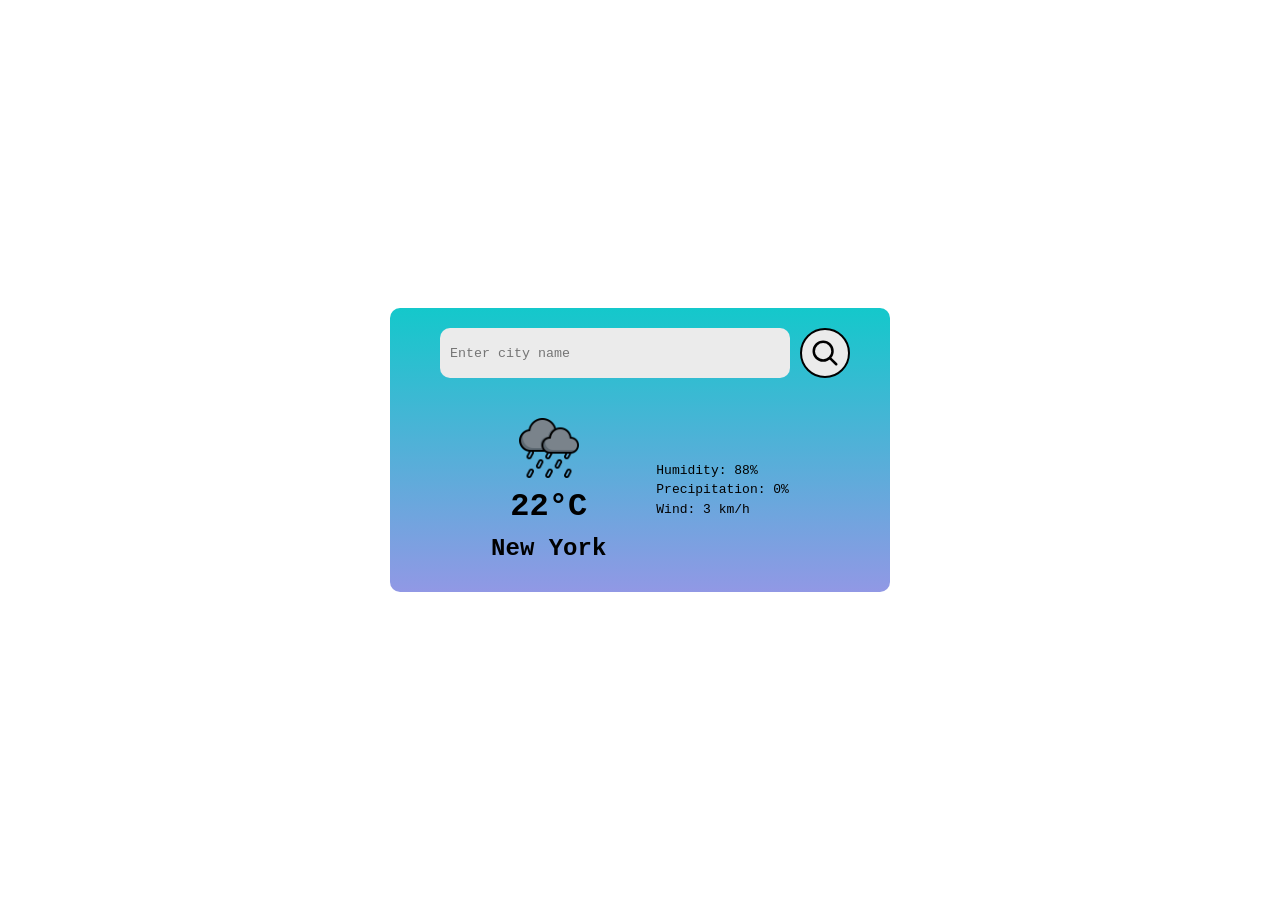
<file: index.html>
<!DOCTYPE html>
<html lang="en">
<head>
    <meta charset="UTF-8">
    <meta name="viewport" content="width=device-width, initial-scale=1.0">
    <link rel="stylesheet" href="style.css">
    <title>Document</title>
</head>
<body>
    <div class="card">
        <div class="search">
            <input type="text" placeholder="Enter city name" spellcheck="false">
            <button class="searchBtn"><img src="img/search.svg" alt="search button"></button>
        </div>
    
        <div class="weather">
            <div class="overview">
                <img src="img/rain.png" class="weather-icon" alt="weatherIcon">
                <h1 class="temp">22°C</h1>
                <h2 class="city">New York</h2>
            </div>
                
            <div class="details">
                <p class="humidity">Humidity: 88%</p>
                <p class="h3 precipation">Precipitation: 0%</p>
                <p class="wind">Wind: 3 km/h</p>
            </div>
        </div>
    </div>
</body>
</html>
</file>
<file: style.css>
* {
    margin: 0;
    padding: 0;
    box-sizing: border-box;
    font-family: 'Courier New', Courier, monospace;
    caret-color: transparent;
}

body {
    display: flex;
    justify-content: center;
    align-items: center;
    min-height: 100vh;

    .card {
        display: flex;
        justify-content: center;
        align-items: center;
        flex-direction: column;
        width: 500px;
        border-radius: 10px;
        background: linear-gradient(#14c8cb, #9198e5);

        .search {
            display: flex;
            width: 100%;
            align-items: center;
            justify-content: center;
            margin-top: 10px;

            .searchBtn {
                border: solid black 2px;
                width: 50px;
                height: 50px;
                background: #ebebeb;
                border-radius: 100px;
                cursor: pointer;
                display: flex;
                align-items: center;
                justify-content: center;

                img {
                    width: 30px;
                    user-select: none;
                    display: block;
                }
            }

            input {
                border: 0;
                margin: 10px;
                height: 50px;
                width: 70%;
                padding: 0 10px;
                background: #ebebeb;
                border-radius: 10px;
                outline: none;
                caret-color: black;
            }

        }

        .weather {
            margin: 30px 30px;
            display: flex;

            .overview {
                display: flex;
                flex-direction: column;
                align-items: center;
                justify-content: center;

                img {
                    width: 60px;
                    display: block;
                }

                .temp {
                    margin: 10px;
                }

                .city {
                    margin: 0px;
                }
            }

            .details {
                display: flex;
                flex-direction: column;
                justify-content: center;
                margin-left:50px;
                p{
                    font-size: 13px;
                    margin: 0;
                    line-height: 1.5;
                }
            }
        }
    }
}
</file>
